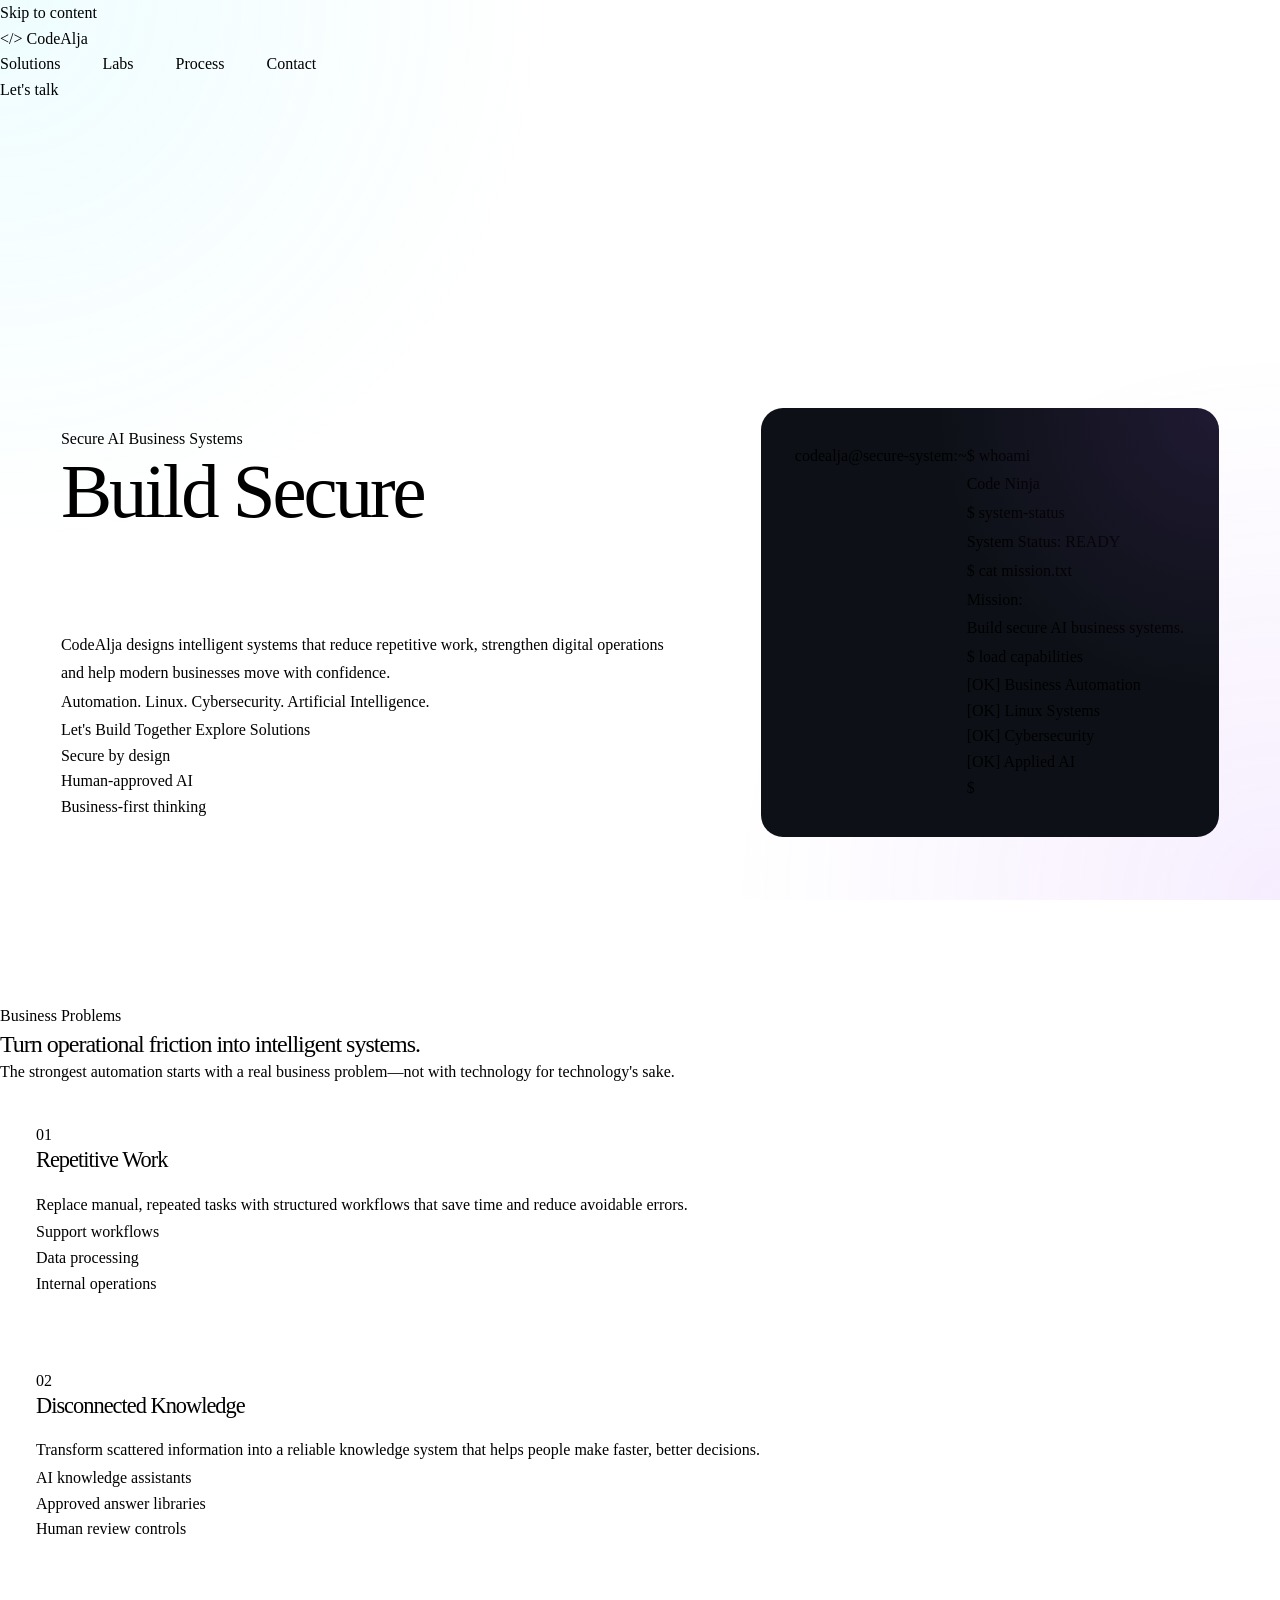
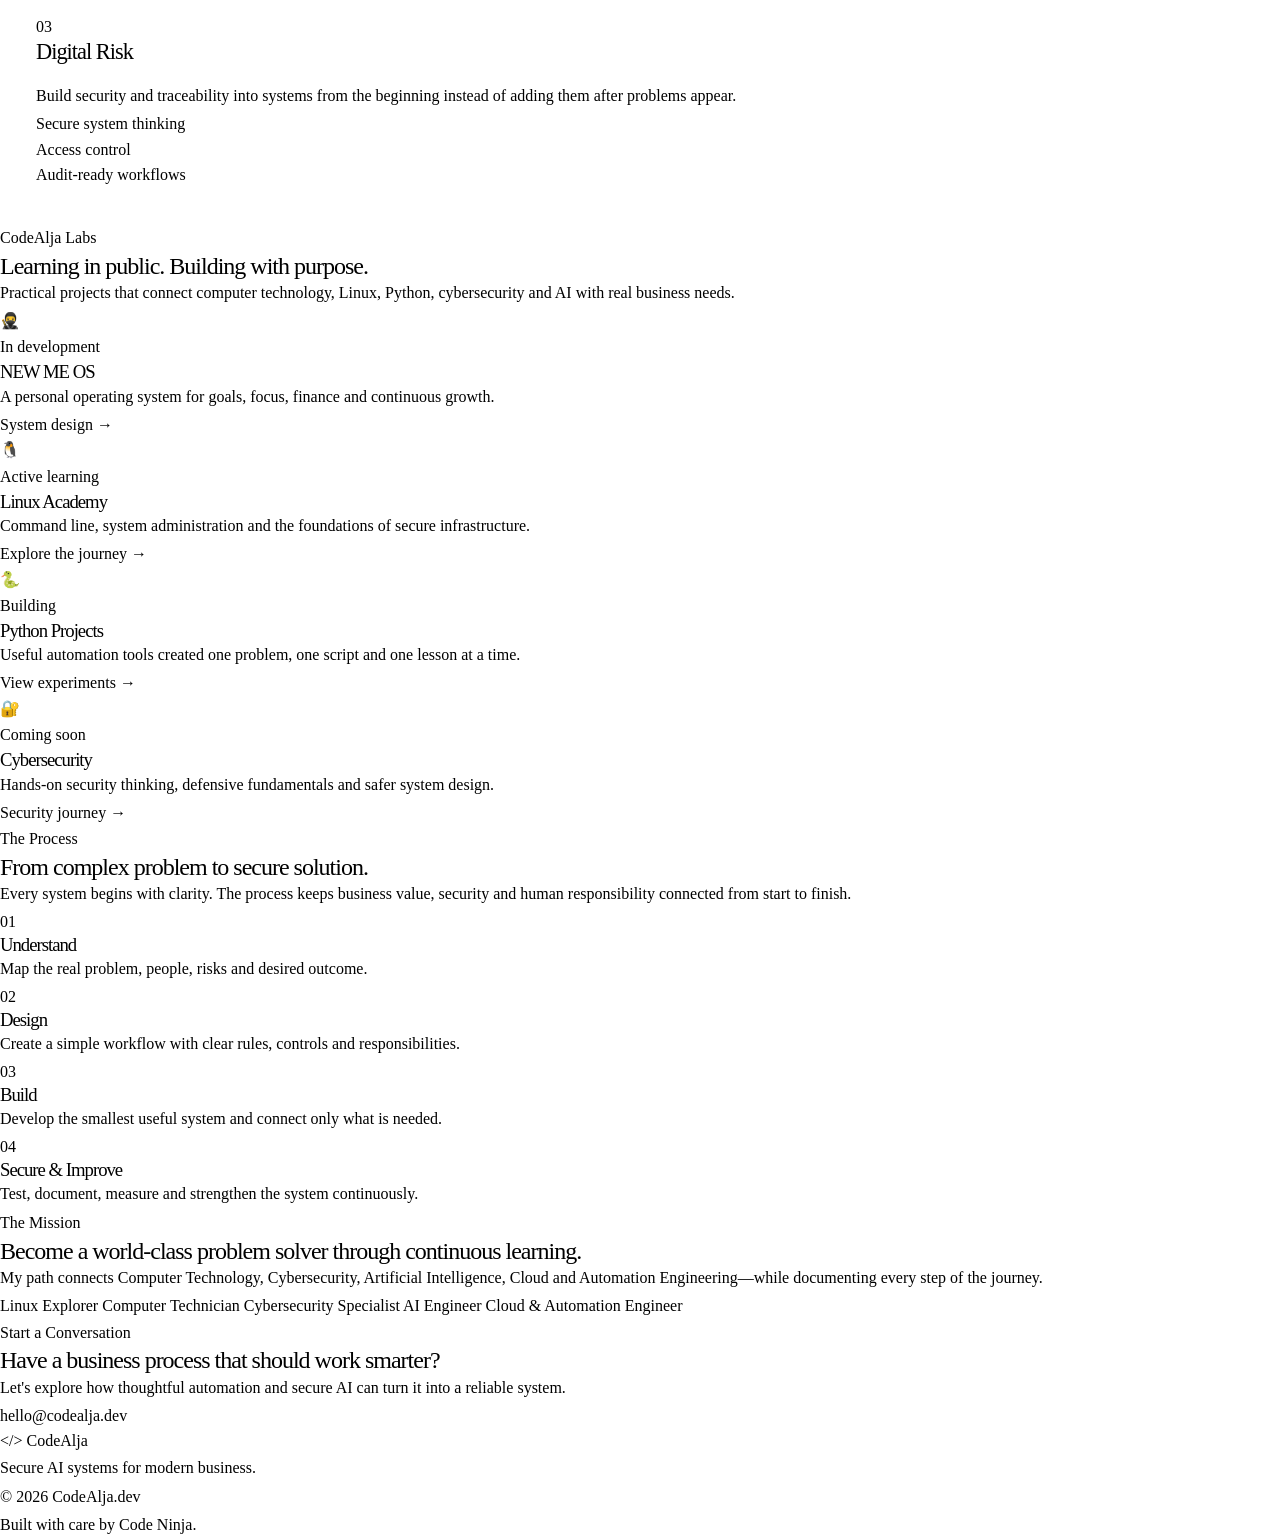
<file: index.html>
<!doctype html>
<html lang="en">
<head>
  <meta charset="utf-8">
  <meta name="viewport" content="width=device-width, initial-scale=1">
  <meta name="description" content="CodeAlja builds secure AI business systems through automation, Linux, cybersecurity and artificial intelligence.">
  <meta name="theme-color" content="#07111f">

  <title>CodeAlja | Secure AI Business Systems</title>

  <link rel="preconnect" href="https://fonts.googleapis.com">
  <link rel="preconnect" href="https://fonts.gstatic.com" crossorigin>
  <link href="https://fonts.googleapis.com/css2?family=Inter:wght@400;500;600;700;800&amp;family=JetBrains+Mono:wght@400;500;600&amp;display=swap" rel="stylesheet">

  <link rel="stylesheet" href="css/base.css">
  <link rel="stylesheet" href="css/layout.css">
  <link rel="stylesheet" href="css/components.css">
</head>

<body>
  <a class="skip-link" href="#main-content">Skip to content</a>

  <header class="site-header" id="top">
    <div class="container header-inner">
      <a class="brand" href="#top" aria-label="CodeAlja home">
        <span class="brand-mark" aria-hidden="true">&lt;/&gt;</span>
        <span class="brand-name">Code<span>Alja</span></span>
      </a>

      <nav class="main-nav" aria-label="Main navigation">
        <a href="#solutions">Solutions</a>
        <a href="#labs">Labs</a>
        <a href="#process">Process</a>
        <a href="#contact">Contact</a>
      </nav>

      <a class="button button-small button-outline header-cta" href="#contact">
        Let's talk
      </a>
    </div>
  </header>

  <main id="main-content">
    <section class="hero section" aria-labelledby="hero-title">
      <div class="container hero-grid">
        <div class="hero-content">
          <p class="eyebrow">
            <span class="status-dot" aria-hidden="true"></span>
            Secure AI Business Systems
          </p>

          <h1 id="hero-title">
            Build Secure<br>
            <span>AI Solutions.</span>
          </h1>

          <p class="hero-lead">
            CodeAlja designs intelligent systems that reduce repetitive work,
            strengthen digital operations and help modern businesses move with confidence.
          </p>

          <p class="hero-stack" aria-label="Core expertise">
            Automation. Linux. Cybersecurity. Artificial Intelligence.
          </p>

          <div class="hero-actions">
            <a class="button button-primary" href="#contact">Let's Build Together</a>
            <a class="button button-ghost" href="#solutions">Explore Solutions</a>
          </div>

          <ul class="trust-list" aria-label="CodeAlja principles">
            <li>Secure by design</li>
            <li>Human-approved AI</li>
            <li>Business-first thinking</li>
          </ul>
        </div>

        <div class="terminal" aria-label="CodeAlja system terminal">
          <div class="terminal-bar">
            <div class="terminal-dots" aria-hidden="true">
              <span></span><span></span><span></span>
            </div>
            <p>codealja@secure-system:~</p>
          </div>

          <div class="terminal-body">
            <p><span class="terminal-prompt">$</span> whoami</p>
            <p class="terminal-output">Code Ninja</p>

            <p><span class="terminal-prompt">$</span> system-status</p>
            <p class="terminal-success">System Status: READY</p>

            <p><span class="terminal-prompt">$</span> cat mission.txt</p>
            <p class="terminal-output">
              Mission:<br>
              Build secure AI business systems.
            </p>

            <p><span class="terminal-prompt">$</span> load capabilities</p>
            <ul class="terminal-list">
              <li>[OK] Business Automation</li>
              <li>[OK] Linux Systems</li>
              <li>[OK] Cybersecurity</li>
              <li>[OK] Applied AI</li>
            </ul>

            <p class="terminal-cursor-line">
              <span class="terminal-prompt">$</span>
              <span class="terminal-cursor" aria-hidden="true"></span>
            </p>
          </div>
        </div>
      </div>
    </section>

    <section class="section problems" id="solutions" aria-labelledby="solutions-title">
      <div class="container">
        <div class="section-heading">
          <p class="eyebrow">Business Problems</p>
          <h2 id="solutions-title">Turn operational friction into intelligent systems.</h2>
          <p>
            The strongest automation starts with a real business problem—not with technology
            for technology's sake.
          </p>
        </div>

        <div class="card-grid card-grid-three">
          <article class="solution-card">
            <span class="card-number">01</span>
            <h3>Repetitive Work</h3>
            <p>
              Replace manual, repeated tasks with structured workflows that save time
              and reduce avoidable errors.
            </p>
            <ul class="feature-list">
              <li>Support workflows</li>
              <li>Data processing</li>
              <li>Internal operations</li>
            </ul>
          </article>

          <article class="solution-card featured-card">
            <span class="card-number">02</span>
            <h3>Disconnected Knowledge</h3>
            <p>
              Transform scattered information into a reliable knowledge system that helps
              people make faster, better decisions.
            </p>
            <ul class="feature-list">
              <li>AI knowledge assistants</li>
              <li>Approved answer libraries</li>
              <li>Human review controls</li>
            </ul>
          </article>

          <article class="solution-card">
            <span class="card-number">03</span>
            <h3>Digital Risk</h3>
            <p>
              Build security and traceability into systems from the beginning instead of
              adding them after problems appear.
            </p>
            <ul class="feature-list">
              <li>Secure system thinking</li>
              <li>Access control</li>
              <li>Audit-ready workflows</li>
            </ul>
          </article>
        </div>
      </div>
    </section>

    <section class="section labs" id="labs" aria-labelledby="labs-title">
      <div class="container">
        <div class="section-heading section-heading-split">
          <div>
            <p class="eyebrow">CodeAlja Labs</p>
            <h2 id="labs-title">Learning in public. Building with purpose.</h2>
          </div>
          <p>
            Practical projects that connect computer technology, Linux, Python,
            cybersecurity and AI with real business needs.
          </p>
        </div>

        <div class="card-grid card-grid-four">
          <article class="lab-card">
            <div class="lab-icon" aria-hidden="true">🥷</div>
            <p class="lab-status">In development</p>
            <h3>NEW ME OS</h3>
            <p>A personal operating system for goals, focus, finance and continuous growth.</p>
            <span class="text-link">System design →</span>
          </article>

          <article class="lab-card">
            <div class="lab-icon" aria-hidden="true">🐧</div>
            <p class="lab-status">Active learning</p>
            <h3>Linux Academy</h3>
            <p>Command line, system administration and the foundations of secure infrastructure.</p>
            <span class="text-link">Explore the journey →</span>
          </article>

          <article class="lab-card">
            <div class="lab-icon" aria-hidden="true">🐍</div>
            <p class="lab-status">Building</p>
            <h3>Python Projects</h3>
            <p>Useful automation tools created one problem, one script and one lesson at a time.</p>
            <span class="text-link">View experiments →</span>
          </article>

          <article class="lab-card">
            <div class="lab-icon" aria-hidden="true">🔐</div>
            <p class="lab-status">Coming soon</p>
            <h3>Cybersecurity</h3>
            <p>Hands-on security thinking, defensive fundamentals and safer system design.</p>
            <span class="text-link">Security journey →</span>
          </article>
        </div>
      </div>
    </section>

    <section class="section process" id="process" aria-labelledby="process-title">
      <div class="container process-grid">
        <div class="section-heading process-intro">
          <p class="eyebrow">The Process</p>
          <h2 id="process-title">From complex problem to secure solution.</h2>
          <p>
            Every system begins with clarity. The process keeps business value,
            security and human responsibility connected from start to finish.
          </p>
        </div>

        <ol class="process-list">
          <li>
            <span class="process-number">01</span>
            <div>
              <h3>Understand</h3>
              <p>Map the real problem, people, risks and desired outcome.</p>
            </div>
          </li>
          <li>
            <span class="process-number">02</span>
            <div>
              <h3>Design</h3>
              <p>Create a simple workflow with clear rules, controls and responsibilities.</p>
            </div>
          </li>
          <li>
            <span class="process-number">03</span>
            <div>
              <h3>Build</h3>
              <p>Develop the smallest useful system and connect only what is needed.</p>
            </div>
          </li>
          <li>
            <span class="process-number">04</span>
            <div>
              <h3>Secure &amp; Improve</h3>
              <p>Test, document, measure and strengthen the system continuously.</p>
            </div>
          </li>
        </ol>
      </div>
    </section>

    <section class="section vision" aria-labelledby="vision-title">
      <div class="container vision-card">
        <p class="eyebrow">The Mission</p>
        <h2 id="vision-title">Become a world-class problem solver through continuous learning.</h2>
        <p>
          My path connects Computer Technology, Cybersecurity, Artificial Intelligence,
          Cloud and Automation Engineering—while documenting every step of the journey.
        </p>

        <div class="roadmap" aria-label="CodeAlja career roadmap">
          <span>Linux Explorer</span>
          <span>Computer Technician</span>
          <span>Cybersecurity Specialist</span>
          <span>AI Engineer</span>
          <span>Cloud &amp; Automation Engineer</span>
        </div>
      </div>
    </section>

    <section class="section contact" id="contact" aria-labelledby="contact-title">
      <div class="container contact-card">
        <div>
          <p class="eyebrow">Start a Conversation</p>
          <h2 id="contact-title">Have a business process that should work smarter?</h2>
          <p>
            Let's explore how thoughtful automation and secure AI can turn it into
            a reliable system.
          </p>
        </div>

        <!-- Replace the address below if you use a different CodeAlja mailbox. -->
        <a class="button button-primary button-large" href="mailto:hello@codealja.dev">
          hello@codealja.dev
        </a>
      </div>
    </section>
  </main>

  <footer class="site-footer">
    <div class="container footer-inner">
      <div>
        <a class="brand footer-brand" href="#top" aria-label="Back to the top">
          <span class="brand-mark" aria-hidden="true">&lt;/&gt;</span>
          <span class="brand-name">Code<span>Alja</span></span>
        </a>
        <p>Secure AI systems for modern business.</p>
      </div>

      <div class="footer-meta">
        <p>© 2026 CodeAlja.dev</p>
        <p>Built with care by Code Ninja.</p>
      </div>
    </div>
  </footer>
</body>
</html>
</file>
<file: css/base.css>
/* ==================================================
   CODEALJA v1.0
   BASE
================================================== */

/* ---------- Reset ---------- */

*,
*::before,
*::after{
    margin:0;
    padding:0;
    box-sizing:border-box;
}

/* ---------- HTML ---------- */

html{

    scroll-behavior:smooth;

}

/* ---------- Body ---------- */

body{

    background:var(--color-bg);

    color:var(--color-text);

    font-family:var(--font-main);

    font-size:16px;

    line-height:1.6;

    overflow-x:hidden;

    -webkit-font-smoothing:antialiased;

    text-rendering:optimizeLegibility;

}

/* ---------- Images ---------- */

img{

    display:block;

    max-width:100%;

}

/* ---------- Links ---------- */

a{

    text-decoration:none;

    color:inherit;

    transition:var(--transition);

}

/* ---------- Lists ---------- */

ul{

    list-style:none;

}

/* ---------- Buttons ---------- */

button{

    font:inherit;

    cursor:pointer;

    border:none;

    background:none;

}

/* ---------- Inputs ---------- */

input,
textarea,
select{

    font:inherit;

    outline:none;

}

/* ---------- Headings ---------- */

h1,
h2,
h3,
h4,
h5,
h6{

    font-weight:var(--fw-black);

    color:var(--color-white);

    line-height:1.1;

    letter-spacing:-1px;

}

/* ---------- Paragraph ---------- */

p{

    color:var(--color-muted);

    font-size:var(--fs-lg);

    line-height:1.8;

}

/* ---------- Code ---------- */

code,
pre{

    font-family:var(--font-code);

}

/* ---------- Selection ---------- */

::selection{

    background:var(--color-primary);

    color:#000;

}

/* ---------- Scrollbar ---------- */

::-webkit-scrollbar{

    width:10px;

}

::-webkit-scrollbar-track{

    background:#0B0F15;

}

::-webkit-scrollbar-thumb{

    background:linear-gradient(
        var(--color-primary),
        var(--color-accent)
    );

    border-radius:20px;

}

/* ---------- Sections ---------- */

section{

    padding:var(--section-spacing) 0;

}

/* ---------- Container ---------- */

.container{

    width:min(90%, var(--container));

    margin:auto;

}

/* ---------- Glow Background ---------- */

body::before{

    content:"";

    position:fixed;

    inset:0;

    background:

        radial-gradient(circle at top left,
        rgba(94,235,255,.10),
        transparent 35%),

        radial-gradient(circle at bottom right,
        rgba(168,85,247,.10),
        transparent 35%);

    pointer-events:none;

    z-index:-2;

}

/* ---------- Grid Background ---------- */

body::after{

    content:"";

    position:fixed;

    inset:0;

    background-image:

    linear-gradient(rgba(255,255,255,.025) 1px, transparent 1px),

    linear-gradient(90deg, rgba(255,255,255,.025) 1px, transparent 1px);

    background-size:60px 60px;

    mask-image:radial-gradient(circle, black 45%, transparent 90%);

    pointer-events:none;

    z-index:-1;

}
</file>
<file: css/layout.css>
/* ==================================================
   CODEALJA v1.0
   LAYOUT
================================================== */


/* ---------- Navbar ---------- */

.navbar{

    position:fixed;

    top:0;

    left:0;

    width:100%;

    height:var(--navbar-height);

    display:flex;

    align-items:center;

    backdrop-filter:blur(20px);

    background:rgba(9,11,16,.70);

    border-bottom:1px solid var(--color-border);

    z-index:var(--z-navbar);

}

.navbar .container{

    display:flex;

    justify-content:space-between;

    align-items:center;

}

/* ---------- Logo ---------- */

.logo img{

    height:72px;

    width:auto;

    transition:var(--transition);

}

.logo img:hover{

    transform:scale(1.05);

}

/* ---------- Navigation ---------- */

nav{

    display:flex;

    align-items:center;

    gap:42px;

}

nav a{

    color:var(--color-muted);

    font-size:var(--fs-md);

    font-weight:var(--fw-medium);

    position:relative;

}

nav a:hover{

    color:var(--color-primary);

}

/* underline */

nav a::after{

    content:"";

    position:absolute;

    bottom:-8px;

    left:0;

    width:0;

    height:2px;

    background:var(--gradient-primary);

    transition:var(--transition);

}

nav a:hover::after{

    width:100%;

}


/* ---------- Hero ---------- */

.hero{

    min-height:100vh;

    display:flex;

    align-items:center;

    padding-top:140px;

}

.hero-grid{

    display:grid;

    grid-template-columns:1.15fr .85fr;

    gap:80px;

    align-items:center;

}

/* ---------- Hero Content ---------- */

.hero-content{

    display:flex;

    flex-direction:column;

}

/* ---------- Badge ---------- */

.badge{

    display:inline-flex;

    width:max-content;

    padding:10px 18px;

    border-radius:999px;

    background:rgba(168,85,247,.15);

    color:#D7B8FF;

    font-size:var(--fs-sm);

    margin-bottom:32px;

}

/* ---------- Title ---------- */

.hero h1{

    font-size:4.8rem;

    line-height:.98;

    letter-spacing:-3px;

    margin-bottom:26px;

    max-width:720px;

}

.hero h1 span{

    background:var(--gradient-primary);

    -webkit-background-clip:text;

    color:transparent;

}

/* ---------- Subtitle ---------- */

.hero h2{

    font-size:1.7rem;

    font-weight:500;

    color:var(--color-white);

    margin-bottom:28px;

}

/* ---------- Text ---------- */

.hero p{

    max-width:620px;

}

/* ---------- Buttons ---------- */

.hero-buttons{

    margin-top:48px;

    display:flex;

    gap:20px;

}

/* ---------- Terminal ---------- */

.terminal{

    position:relative;

    background:#0D1117;

    border:1px solid var(--color-border);

    border-radius:22px;

    padding:34px;

    min-height:420px;

    display:flex;

    align-items:flex-start;

    justify-content:flex-start;

    overflow:hidden;

    box-shadow:

        var(--shadow-card),

        var(--shadow-glow);

}

/* terminal glow */

.terminal::before{

    content:"";

    position:absolute;

    inset:0;

    background:

        radial-gradient(

            circle at top right,

            rgba(168,85,247,.12),

            transparent 45%

        );

    pointer-events:none;

}

/* terminal text */

.terminal pre{

    width:100%;

    color:var(--color-primary);

    font-size:.95rem;

    line-height:2;

}

/* ---------- Sections ---------- */

section{

    position:relative;

}
</file>
<file: css/components.css>
/* ==================================================
   CODEALJA v1.0
   COMPONENTS
================================================== */


/* ===============================
   BUTTONS
================================ */

.btn{

    display:inline-flex;

    align-items:center;

    justify-content:center;

    gap:10px;

    padding:16px 34px;

    border-radius:16px;

    font-weight:600;

    font-size:15px;

    transition:var(--transition);

    cursor:pointer;

}

/* Primary */

.btn-primary{

    background:var(--gradient-primary);

    color:#090B10;

    box-shadow:

        0 10px 35px rgba(94,235,255,.15);

}

.btn-primary:hover{

    transform:translateY(-4px);

    box-shadow:

        0 18px 45px rgba(94,235,255,.25);

}

/* Secondary */

.btn-secondary{

    border:1px solid var(--color-border);

    color:var(--color-text);

    background:rgba(255,255,255,.02);

}

.btn-secondary:hover{

    border-color:var(--color-primary);

    color:var(--color-primary);

}


/* ===============================
   TERMINAL HEADER
================================ */

.terminal-header{

    display:flex;

    align-items:center;

    gap:8px;

    margin-bottom:22px;

}

.dot{

    width:12px;

    height:12px;

    border-radius:50%;

}

.dot.red{

    background:#ff5f57;

}

.dot.yellow{

    background:#febc2e;

}

.dot.green{

    background:#28c840;

}


/* ===============================
   TERMINAL TITLE
================================ */

.terminal-title{

    margin-left:18px;

    color:var(--color-muted);

    font-size:13px;

    font-family:var(--font-code);
    white-space:pre-wrap;

}


/* ===============================
   BADGE
================================ */

.badge{

    border:1px solid rgba(168,85,247,.18);

    backdrop-filter:blur(12px);

}


/* ===============================
   GLASS CARD
================================ */

.glass{

    background:rgba(255,255,255,.03);

    backdrop-filter:blur(24px);

    border:1px solid var(--color-border);

    border-radius:22px;

}


/* ===============================
   HOVER EFFECT
================================ */

.hover-lift{

    transition:var(--transition);

}

.hover-lift:hover{

    transform:translateY(-8px);

}


/* ===============================
   GRADIENT TEXT
================================ */

.gradient-text{

    background:var(--gradient-primary);

    -webkit-background-clip:text;

    color:transparent;

}


/* ===============================
   SECTION TITLE
================================ */

.section-title{

    font-size:3rem;

    margin-bottom:18px;

}


.section-subtitle{

    max-width:650px;

}


/* ===============================
   CODE BLOCK
================================ */

.code{

    font-family:var(--font-code);

    color:var(--color-primary);

}

/* ===========================
   SOLUTIONS
=========================== */

.solution-grid{

    display:grid;
    
    grid-template-columns:repeat(2,1fr);
    
    gap:28px;
    
    margin-top:60px;
    
    }
    
    .solution-card{
    
    padding:36px;
    
    border-radius:22px;
    
    background:rgba(255,255,255,.03);
    
    border:1px solid var(--color-border);
    
    backdrop-filter:blur(18px);
    
    transition:var(--transition);
    
    }
    
    .solution-card:hover{
    
    transform:translateY(-8px);
    
    border-color:var(--color-primary);
    
    box-shadow:
    
    0 20px 60px rgba(94,235,255,.08);
    
    }
    
    .solution-card h3{
    
    margin-bottom:18px;
    
    font-size:1.4rem;
    
    }
    
    .solution-card p{
    
    font-size:1rem;
    
    }
</file>
